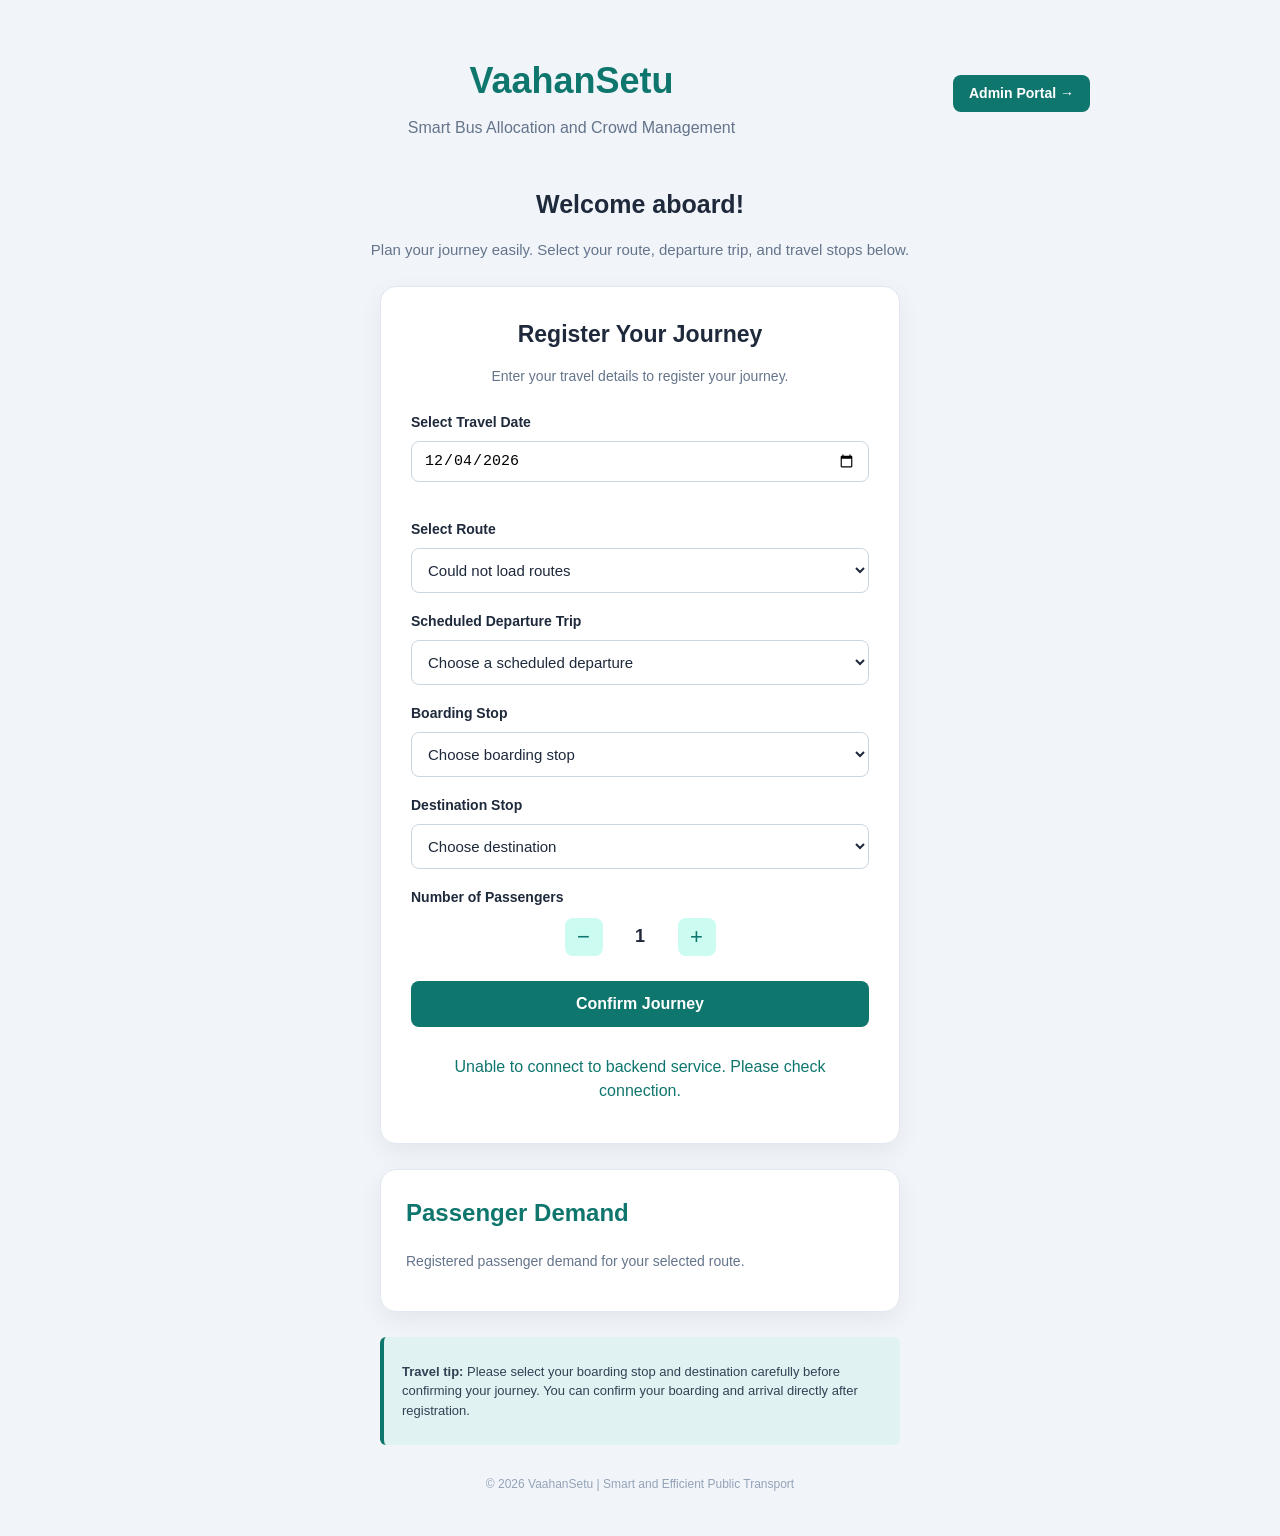
<file: backend/src/main/resources/static/index.html>
<!DOCTYPE html>
<html lang="en">
<head>
    <meta charset="UTF-8">
    <meta name="viewport" content="width=device-width, initial-scale=1.0">
    <meta name="description" content="VaahanSetu passenger portal for registering journeys and viewing allocated buses.">
    <link rel="stylesheet" href="styles.css">
    <title>VaahanSetu | Passenger Portal</title>
</head>
<body>

    <header class="header">
        <div class="header-inner">
            <div class="header-titles">
                <h1>VaahanSetu</h1>
                <p>Smart Bus Allocation and Crowd Management</p>
            </div>
            <div class="header-links">
                <a href="admin.html" class="nav-switch-btn">Admin Portal &rarr;</a>
            </div>
        </div>
    </header>

    <main>
        <section class="welcome">
            <h2>Welcome aboard!</h2>
            <p>Plan your journey easily. Select your route, departure trip, and travel stops below.</p>
        </section>

        <section class="booking-card">
            <h2>Register Your Journey</h2>
            <p class="form-description">
                Enter your travel details to register your journey.
            </p>

            <form id="journeyForm">

                <label for="travelDate">Select Travel Date</label>
                <input type="date" id="travelDate" name="travelDate" style="width: 100%; box-sizing: border-box; margin-bottom: 1.2rem; padding: 10px 12px; border-radius: 8px; border: 1.5px solid #cbd5e1; font-size: 15px; font-weight: 500;">

                <label for="route">Select Route</label>
                <select id="route" name="route" required>
                    <option value="">Choose a route</option>
                </select>

                <div id="routeDetails" class="route-details" hidden>
                    <h3>Route Information</h3>
                    <p><strong>Route:</strong> <span id="routeCode">-</span></p>
                    <p><strong>From:</strong> <span id="routeOrigin">-</span></p>
                    <p><strong>To:</strong> <span id="routeDestination">-</span></p>
                    <p>
                        <strong>Estimated Duration:</strong>
                        <span id="routeDuration">-</span>
                    </p>
                </div>

                <label for="tripSelect">Scheduled Departure Trip</label>
                <select id="tripSelect" name="tripSelect" required>
                    <option value="">Choose a scheduled departure</option>
                </select>

                <div id="busDetails" class="bus-details" hidden>
                    <h3>Bus Information</h3>
                    <p>
                        <strong>Available buses:</strong>
                        <span id="busCount">0</span>
                    </p>
                    <p>
                        <strong>Bus numbers:</strong>
                        <span id="busNumbers">-</span>
                    </p>
                </div>

                <label for="boarding">Boarding Stop</label>
                <select id="boarding" name="boarding" required>
                    <option value="">Choose boarding stop</option>
                </select>

                <label for="destination">Destination Stop</label>
                <select id="destination" name="destination" required>
                    <option value="">Choose destination</option>
                </select>

                <label for="passengerCountValue">Number of Passengers</label>

                <div class="passenger-counter">
                    <button
                        type="button"
                        id="decreasePassengers"
                        aria-label="Decrease passenger count">
                        −
                    </button>

                    <span
                        id="passengerCountValue"
                        aria-live="polite"
                        aria-label="1 passenger, minimum 1 and maximum 10">
                        1
                    </span>

                    <button
                        type="button"
                        id="increasePassengers"
                        aria-label="Increase passenger count">
                        +
                    </button>
                </div>

                <button type="submit" class="submit-button">
                    Confirm Journey
                </button>

            </form>

            <p id="message" aria-live="polite"></p>

            <div id="confirmationCard" class="confirmation-card" hidden>
                <h3>Journey Registered Successfully!</h3>

                <p><strong>Journey ID:</strong> <span id="confirmJourneyId">-</span></p>
                <p><strong>Route:</strong> <span id="confirmRoute">-</span></p>
                <p><strong>Scheduled Trip:</strong> <span id="confirmTrip">-</span></p>
                <p><strong>Boarding Stop:</strong> <span id="confirmBoarding">-</span></p>
                <p><strong>Destination:</strong> <span id="confirmDestination">-</span></p>
                <p><strong>Passengers:</strong> <span id="confirmPassengers">-</span></p>
                <p><strong>Status:</strong> <span id="confirmStatus" class="status-badge">-</span></p>

                <div class="journey-actions">
                    <button type="button" id="boardJourneyBtn" class="action-btn board-btn">Confirm Boarding</button>
                    <button type="button" id="completeJourneyBtn" class="action-btn complete-btn">Confirm Alighting / Complete</button>
                    <button type="button" id="cancelJourneyBtn" class="action-btn cancel-btn">Cancel Journey</button>
                </div>
                <p id="actionFeedback" class="action-feedback" aria-live="polite"></p>
                <div style="margin-top: 12px; text-align: center;">
                    <button type="button" id="newBookingBtn" class="action-btn" style="width: 100%; background: #0284c7; color: white; padding: 10px 16px; font-size: 14px; font-weight: 600; border-radius: 8px;">+ Book Another Journey</button>
                </div>
            </div>

            <div id="waitingCard" class="waiting-card" hidden>
                <h3>Journey Not Registered Yet</h3>
                <p>No buses are available for this route right now.</p>
                <p>Please wait for bus allocation and try again.</p>
            </div>

        </section>

        <section class="demand-card">
            <h2>Passenger Demand</h2>
            <p>Registered passenger demand for your selected route.</p>

            <div id="demandList"
                 class="demand-list"
                 aria-live="polite"
                 hidden>
            </div>
        </section>

        <section class="travel-note">
            <p>
                <strong>Travel tip:</strong>
                Please select your boarding stop and destination carefully
                before confirming your journey. You can confirm your boarding and arrival directly after registration.
            </p>
        </section>
    </main>

    <footer>
        <p>© 2026 VaahanSetu | Smart and Efficient Public Transport</p>
    </footer>

    <script src="config.js"></script>
    <script src="app.js"></script>

</body>
</html>
</file>
<file: backend/src/main/resources/static/styles.css>
* {
    box-sizing: border-box;
}

[hidden] {
    display: none !important;
}

body {
    margin: 0;
    padding: 30px 20px;
    font-family: Arial, sans-serif;
    background: #f1f5f9;
    color: #1e293b;
    line-height: 1.5;
}

.header {
    text-align: center;
    margin-bottom: 30px;
}

.header h1 {
    margin-bottom: 8px;
    color: #0f766e;
    font-size: 36px;
}

.header p {
    margin-top: 0;
    color: #64748b;
}

.welcome {
    text-align: center;
    margin-bottom: 25px;
}

.welcome h2 {
    margin-bottom: 8px;
    font-size: 25px;
}

.welcome p {
    color: #64748b;
    font-size: 15px;
}

.booking-card {
    max-width: 520px;
    margin: 0 auto;
    padding: 30px;
    background: #ffffff;
    border: 1px solid #e2e8f0;
    border-radius: 16px;
    box-shadow: 0 8px 25px rgba(15, 23, 42, 0.06);
}

.booking-card h2 {
    margin-top: 0;
    margin-bottom: 8px;
    text-align: center;
    font-size: 23px;
}

.form-description {
    margin-bottom: 25px;
    text-align: center;
    color: #64748b;
    font-size: 14px;
}

label {
    display: block;
    margin-top: 18px;
    margin-bottom: 8px;
    font-size: 14px;
    font-weight: bold;
}

select {
    width: 100%;
    padding: 12px;
    border: 1px solid #cbd5e1;
    border-radius: 8px;
    background: #ffffff;
    color: #1e293b;
    font-size: 15px;
}

select:focus {
    outline: 2px solid #0d9488;
    border-color: #0d9488;
}

select:disabled {
    background: #f1f5f9;
    color: #94a3b8;
    cursor: not-allowed;
}

.passenger-counter {
    display: flex;
    align-items: center;
    justify-content: center;
    gap: 25px;
    margin-top: 10px;
}

.passenger-counter button {
    width: 38px;
    height: 38px;
    margin: 0;
    padding: 0;
    border: 0;
    border-radius: 8px;
    background: #ccfbf1;
    color: #0f766e;
    font-size: 22px;
    cursor: pointer;
    transition: background 0.2s ease;
}

.passenger-counter button:hover {
    background: #99f6e4;
}

#passengerCountValue {
    min-width: 25px;
    text-align: center;
    font-size: 18px;
    font-weight: bold;
}

.submit-button {
    width: 100%;
    margin-top: 25px;
    padding: 14px;
    border: 0;
    border-radius: 8px;
    background: #0f766e;
    color: #ffffff;
    font-size: 16px;
    font-weight: bold;
    cursor: pointer;
    transition: background 0.2s ease;
}

.submit-button:hover {
    background: #115e59;
}

button:disabled {
    opacity: 0.6;
    cursor: not-allowed;
}

button:focus-visible,
select:focus-visible {
    outline: 3px solid #5eead4;
    outline-offset: 3px;
}

#message {
    margin: 18px 0 0;
    padding: 10px;
    text-align: center;
    color: #0f766e;
    overflow-wrap: anywhere;
}

/* Travel note */

.travel-note {
    max-width: 520px;
    margin: 20px auto;
    padding: 12px 18px;
    border-left: 4px solid #0f766e;
    border-radius: 6px;
    background: #e0f2f1;
    color: #334155;
    font-size: 13px;
}

/* Footer */

footer {
    margin-top: 30px;
    text-align: center;
    color: #94a3b8;
    font-size: 12px;
}

/* Route and bus information */

.route-details,
.bus-details {
    margin-top: 20px;
    padding: 16px;
    background: #f0fdfa;
    border: 1px solid #99f6e4;
    border-radius: 10px;
}

.route-details h3,
.bus-details h3 {
    margin-top: 0;
    color: #0f766e;
}

.route-details p,
.bus-details p {
    margin: 10px 0;
    font-size: 14px;
    overflow-wrap: anywhere;
}

#busNumbers {
    white-space: pre-line;
    overflow-wrap: anywhere;
    line-height: 1.8;
}

/* Journey confirmation */

.confirmation-card {
    margin-top: 20px;
    padding: 18px;
    background: #f0fdfa;
    border: 1px solid #99f6e4;
    border-radius: 10px;
}

.confirmation-card h3 {
    margin-top: 0;
    color: #0f766e;
}

.confirmation-card p {
    margin: 10px 0;
    font-size: 14px;
    overflow-wrap: anywhere;
}

/* Passenger demand */
/* Passenger demand */

.demand-card {
    max-width: 520px;
    margin: 25px auto;
    padding: 25px;
    background: #ffffff;
    border: 1px solid #e2e8f0;
    border-radius: 16px;
    box-shadow: 0 8px 25px rgba(15, 23, 42, 0.06);
}

.demand-card h2 {
    margin-top: 0;
    color: #0f766e;
}

.demand-card > p {
    color: #64748b;
    font-size: 14px;
}

.demand-list {
    margin-top: 20px;
}

.demand-item {
    padding: 20px;
    background: #f0fdfa;
    border: 1px solid #99f6e4;
    border-radius: 12px;
    overflow-wrap: anywhere;
}

.demand-item h3 {
    margin: 0 0 12px;
    color: #0f766e;
    font-size: 18px;
}

.demand-item p {
    margin: 0;
    color: #334155;
    font-size: 16px;
    font-weight: bold;
}
/* Responsive layout */

@media (max-width: 600px) {
    body {
        padding: 25px 14px;
    }

    .header h1 {
        font-size: 30px;
    }

    .welcome h2 {
        font-size: 22px;
    }

    .booking-card {
        padding: 22px;
    }

    .demand-card {
        padding: 20px;
    }

    .demand-list {
        grid-template-columns: 1fr;
    }
}
.waiting-card {
    margin-top: 20px;
    padding: 20px;
    background: #fff8e6;
    border: 1px solid #f0c36d;
    border-radius: 14px;
    text-align: center;
}

.waiting-card h3 {
    color: #9a6500;
    margin-bottom: 10px;
}

.waiting-card p {
    color: #664d03;
    margin: 6px 0;
}


.header-inner {
    max-width: 900px;
    margin: 0 auto;
    display: flex;
    justify-content: space-between;
    align-items: center;
    position: relative;
}

.header-titles {
    flex-grow: 1;
    text-align: center;
}

.nav-switch-btn {
    display: inline-block;
    padding: 8px 16px;
    background: #0f766e;
    color: #ffffff;
    text-decoration: none;
    border-radius: 8px;
    font-size: 14px;
    font-weight: bold;
    transition: background 0.2s ease;
}

.nav-switch-btn:hover {
    background: #0d9488;
}

.journey-actions {
    display: flex;
    flex-wrap: wrap;
    gap: 8px;
    margin-top: 18px;
    justify-content: center;
}

.action-btn {
    padding: 9px 14px;
    font-size: 13px;
    font-weight: bold;
    border: none;
    border-radius: 6px;
    cursor: pointer;
    transition: opacity 0.2s ease;
}

.action-btn:hover {
    opacity: 0.9;
}

.action-btn:disabled {
    opacity: 0.5;
    cursor: not-allowed;
}

.board-btn {
    background: #0284c7;
    color: #ffffff;
}

.complete-btn {
    background: #16a34a;
    color: #ffffff;
}

.cancel-btn {
    background: #dc2626;
    color: #ffffff;
}

.status-badge {
    display: inline-block;
    padding: 3px 8px;
    border-radius: 6px;
    font-weight: bold;
    font-size: 13px;
    background: #e2e8f0;
    color: #1e293b;
}

.action-feedback {
    margin-top: 10px;
    font-size: 13px;
    font-weight: bold;
    text-align: center;
}

/* ==========================================================================
   Admin Portal Styles
   ========================================================================== */

.admin-main {
    max-width: 1080px;
    margin: 0 auto;
}

.admin-card {
    background: #ffffff;
    border: 1px solid #e2e8f0;
    border-radius: 14px;
    padding: 24px;
    box-shadow: 0 4px 15px rgba(15, 23, 42, 0.05);
    margin-bottom: 24px;
}

.login-card {
    max-width: 440px;
    margin: 40px auto;
}

.admin-input {
    width: 100%;
    padding: 10px 12px;
    border: 1px solid #cbd5e1;
    border-radius: 8px;
    font-size: 14px;
    margin-top: 6px;
    margin-bottom: 14px;
    display: block;
}

.admin-input:focus {
    outline: 2px solid #0d9488;
    border-color: #0d9488;
}

.logout-btn {
    background: #e2e8f0;
    color: #475569;
    border: 1px solid #cbd5e1;
    padding: 8px 16px;
    border-radius: 8px;
    font-weight: 600;
    cursor: pointer;
    font-size: 13px;
}

.logout-btn:hover {
    background: #cbd5e1;
}

.stats-grid {
    display: grid;
    grid-template-columns: repeat(auto-fit, minmax(200px, 1fr));
    gap: 16px;
    margin-bottom: 24px;
}

.stat-card {
    background: #ffffff;
    border: 1px solid #e2e8f0;
    border-radius: 12px;
    padding: 18px;
    display: flex;
    flex-direction: column;
    box-shadow: 0 2px 8px rgba(15, 23, 42, 0.04);
}

.stat-label {
    font-size: 12px;
    font-weight: bold;
    text-transform: uppercase;
    letter-spacing: 0.5px;
    color: #64748b;
    margin-bottom: 6px;
}

.stat-value {
    font-size: 26px;
    font-weight: 800;
    color: #0f766e;
}

.admin-tabs {
    display: flex;
    gap: 8px;
    border-bottom: 2px solid #e2e8f0;
    margin-bottom: 20px;
}

.tab-btn {
    background: none;
    border: none;
    padding: 12px 18px;
    font-size: 15px;
    font-weight: 600;
    color: #64748b;
    cursor: pointer;
    border-bottom: 3px solid transparent;
    transition: all 0.2s ease;
}

.tab-btn:hover {
    color: #0f766e;
}

.tab-btn.active {
    color: #0f766e;
    border-bottom-color: #0f766e;
}

.tab-content {
    display: none;
}

.tab-content.active {
    display: block;
}

.card-header-flex {
    display: flex;
    justify-content: space-between;
    align-items: center;
    margin-bottom: 16px;
    flex-wrap: wrap;
    gap: 12px;
}

.card-header-flex h3 {
    margin: 0;
    font-size: 19px;
    color: #0f172a;
}

.controls-row {
    display: flex;
    align-items: center;
    gap: 10px;
}

.inline-label {
    margin: 0;
    font-size: 13px;
}

.date-input {
    padding: 6px 10px;
    border: 1px solid #cbd5e1;
    border-radius: 6px;
    font-size: 13px;
}

.refresh-btn {
    background: #f1f5f9;
    border: 1px solid #cbd5e1;
    color: #334155;
    padding: 8px 14px;
    border-radius: 6px;
    font-size: 13px;
    font-weight: 600;
    cursor: pointer;
}

.refresh-btn:hover {
    background: #e2e8f0;
}

.table-responsive {
    overflow-x: auto;
}

.data-table {
    width: 100%;
    border-collapse: collapse;
    font-size: 14px;
    text-align: left;
}

.data-table th, .data-table td {
    padding: 12px 14px;
    border-bottom: 1px solid #f1f5f9;
}

.data-table th {
    background: #f8fafc;
    color: #475569;
    font-weight: 700;
    font-size: 12px;
    text-transform: uppercase;
    letter-spacing: 0.5px;
}

.data-table tbody tr:hover {
    background: #f8fafc;
}

.text-center {
    text-align: center;
}

.text-danger {
    color: #dc2626;
}

.text-success {
    color: #16a34a;
}

.text-info {
    color: #0284c7;
}

.text-muted {
    color: #94a3b8;
}

.route-tag {
    background: #e0f2fe;
    color: #0369a1;
    padding: 2px 8px;
    border-radius: 4px;
    font-weight: bold;
    font-size: 12px;
}

.action-btn-small {
    padding: 5px 10px;
    font-size: 12px;
    background: #0f766e;
    color: #ffffff;
    border: none;
    border-radius: 4px;
    cursor: pointer;
}

.action-btn-small:hover {
    background: #0d9488;
}

.action-btn-large {
    padding: 10px 18px;
    font-size: 14px;
    font-weight: 600;
    border: none;
    border-radius: 8px;
    cursor: pointer;
    transition: background 0.2s;
}

.primary-btn {
    background: #0f766e;
    color: #ffffff;
}
.primary-btn:hover {
    background: #0d9488;
}

.secondary-btn {
    background: #334155;
    color: #ffffff;
}
.secondary-btn:hover {
    background: #475569;
}

.success-btn {
    background: #16a34a;
    color: #ffffff;
}
.success-btn:hover {
    background: #15803d;
}

.drilldown-panel {
    margin-top: 20px;
    padding: 16px;
    background: #f8fafc;
    border: 1px solid #e2e8f0;
    border-radius: 10px;
}

.drilldown-panel h4 {
    margin-top: 0;
    margin-bottom: 12px;
    color: #1e293b;
}

.segment-chips {
    display: grid;
    grid-template-columns: repeat(auto-fill, minmax(260px, 1fr));
    gap: 12px;
}

.segment-card {
    background: #ffffff;
    border: 1px solid #e2e8f0;
    border-radius: 8px;
    padding: 12px;
}

.segment-title {
    font-weight: bold;
    font-size: 13px;
    color: #0f766e;
    margin-bottom: 6px;
}

.segment-stats {
    display: flex;
    flex-direction: column;
    gap: 4px;
    font-size: 12px;
    color: #475569;
}

.sim-controls-grid {
    display: grid;
    grid-template-columns: 1fr 1fr;
    gap: 20px;
    margin-bottom: 20px;
}

@media (max-width: 768px) {
    .sim-controls-grid {
        grid-template-columns: 1fr;
    }
}

.sim-box {
    background: #f8fafc;
    border: 1px solid #e2e8f0;
    border-radius: 10px;
    padding: 16px;
}

.sim-box h4 {
    margin-top: 0;
    margin-bottom: 8px;
}

.log-console {
    background: #0f172a;
    color: #38bdf8;
    padding: 14px;
    border-radius: 8px;
    font-family: Consolas, monospace;
    font-size: 12px;
    max-height: 180px;
    overflow-y: auto;
    white-space: pre-wrap;
}

.results-summary-grid {
    display: grid;
    grid-template-columns: repeat(auto-fit, minmax(180px, 1fr));
    gap: 14px;
    margin-bottom: 20px;
}

.summary-metric {
    background: #f8fafc;
    border: 1px solid #e2e8f0;
    border-radius: 8px;
    padding: 14px;
    display: flex;
    flex-direction: column;
}

.metric-label {
    font-size: 11px;
    font-weight: bold;
    text-transform: uppercase;
    color: #64748b;
    margin-bottom: 4px;
}

.metric-value {
    font-size: 20px;
    font-weight: 700;
}

.approval-strip {
    background: #ecfdf5;
    border: 1px solid #a7f3d0;
    border-radius: 8px;
    padding: 14px 18px;
    display: flex;
    justify-content: space-between;
    align-items: center;
    margin-bottom: 20px;
    gap: 14px;
    flex-wrap: wrap;
}

.badge-proposed {
    color: #d97706;
}

.badge-approved {
    color: #16a34a;
}

.badge-active {
    background: #dcfce7;
    color: #15803d;
}

.badge-resting {
    background: #fee2e2;
    color: #b91c1c;
}

.badge-changed {
    background: #e0e7ff;
    color: #4338ca;
}

.badge-same {
    background: #f1f5f9;
    color: #64748b;
}

.feedback-msg {
    margin-top: 10px;
    font-size: 13px;
    font-weight: 600;
}
</file>
